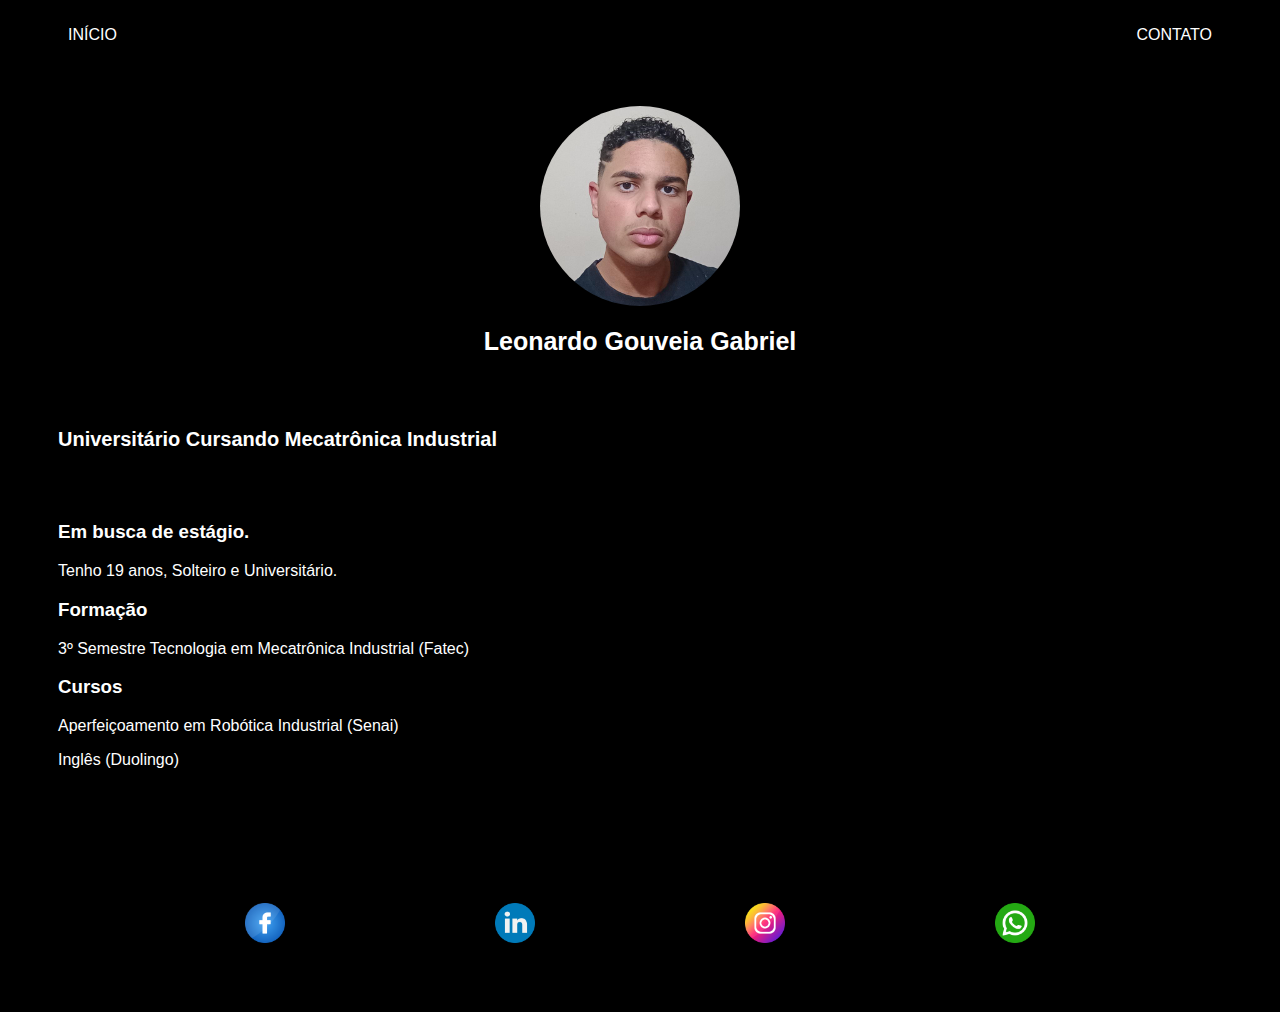
<file: index.html>
<!DOCTYPE html>
<html lang="en">

<head>
  <meta charset="UTF-8">
  <meta http-equiv="X-UA-Compatible" content="IE=edge">
  <meta name="viewport" content="width=device-width, initial-scale=1.0">
  <title> Leonardo Gouveia Gabriel </title>
  <link rel="stylesheet" href="style.css">
  <link rel="stylesheet" href="media.css">
</head>

<body>
  <div class="container">
    <nav>
      <ul>
        <li>
          <a href="index.html">INÍCIO</a>

        </li>
        <li>
          <a 
            href="contact.html">CONTATO</a>
        </li>
      </ul>
    </nav><br><br>

    <header>
      <div class="center">
        <img src="./img/leo2.png"></img>

      </div>

      <h1>Leonardo Gouveia Gabriel</h1><br>

      <h2>Universitário Cursando Mecatrônica Industrial</h2><br>
          <h3>Em busca de estágio.</h3>
    </header>
    <main>
      <section>
        <p>
          Tenho 19 anos, Solteiro e Universitário.
        </p>
      </section>

      <section>
        <h3>Formação</h3>
        <p> 3º Semestre Tecnologia em Mecatrônica Industrial (Fatec)</p>

      </section>
      <section>
        <h3>Cursos</h3>
        <p>
          Aperfeiçoamento em Robótica Industrial (Senai)
        </p>
        <p>
          Inglês (Duolingo)
        </p>
      </section>
    </main><br>

    <footer>
      <a href="https://www.facebook.com/leonardogouveia.gabriel" target="_blank" rel="noopener noreferrer">
        <img src="./img/face.png"></img>
        <p> </p>
      </a>

      <a href="https://www.linkedin.com/in/leonardo-gouveia-gabriel-34330b1a2/" target="_blank"
        rel="noopener noreferrer">
        <img src="./img/likin.png"></img>
        <p> </p>
      </a>
      <a href=" https://instagram.com/leoog_gabriel?igshid=Yzg5MTU1MDY= " target="_blank" rel="noopener noreferrer">
        <img src="./img/instagram.png"></img>
        <p> </p>
      </a>
      <a href="https://wa.me/5511974317578" target="_blank" rel="noopener noreferrer">
        <img src="./img/whatsapp.png"></img>
        <p> </p>

    </footer>
  </div>

</body>

</html>
</file>
<file: style.css>
body {
    color: white;
    background-color: black;
    font-family:Arial, Helvetica, sans-serif,sans-seriflvetica;
}

ul {
    display:flex;
    justify-content:space-between;
    list-style-type:none ;
    align-items:0px;
    padding: 10px;
}

a {
    color: white;
    text-decoration: none ;
}

header img {
    width: 200px;
    height: 200px;
    border-radius: 50%;
    border: 0px solid black;
}

.center {
    text-align: center;
}

h1 {
    color: white;
    height: 50px;
    text-align: center;
    font-size: 25px;
}
h2 {
    font-size: 20px;
    height: 40px;
}
  
footer img {
    width: 40px;
    height: 40px;
}

footer {
    display:flex;
    justify-content: center;
}

footer a {
    margin: 100px;
    width:  50px;
    height: 1px ;
    text-align: center;
}

footer p {
    margin-top: 0px;
}

.container {
    padding: 0px 50px;
    justify-content : center;
}
  


nav a {
    font-size: 16px;
}

nav a:hover {
    color: blue;
}

.contact-form input{
    width: 100%;
    padding: 8px 0;
    margin: 8px 0;
}

.contact-form input[type=text] {
    height: 50px;
}

button {
    color: black;
    background-color: white;
    border: none;
    width: 100px;
    height: 100px;
}
</file>
<file: media.css>
@media screen and (max-width: 760px){

    header{
        flex-direction:left;
    }

    main{
        flex-direction: left;
    }
  h1{

    text-align:center ;
  }

  
    img{
        display: center;
    }


footer a {
  
     margin: 14px;
     width: 52px;
     height: 30px;
     text-align: center;
}
</file>
